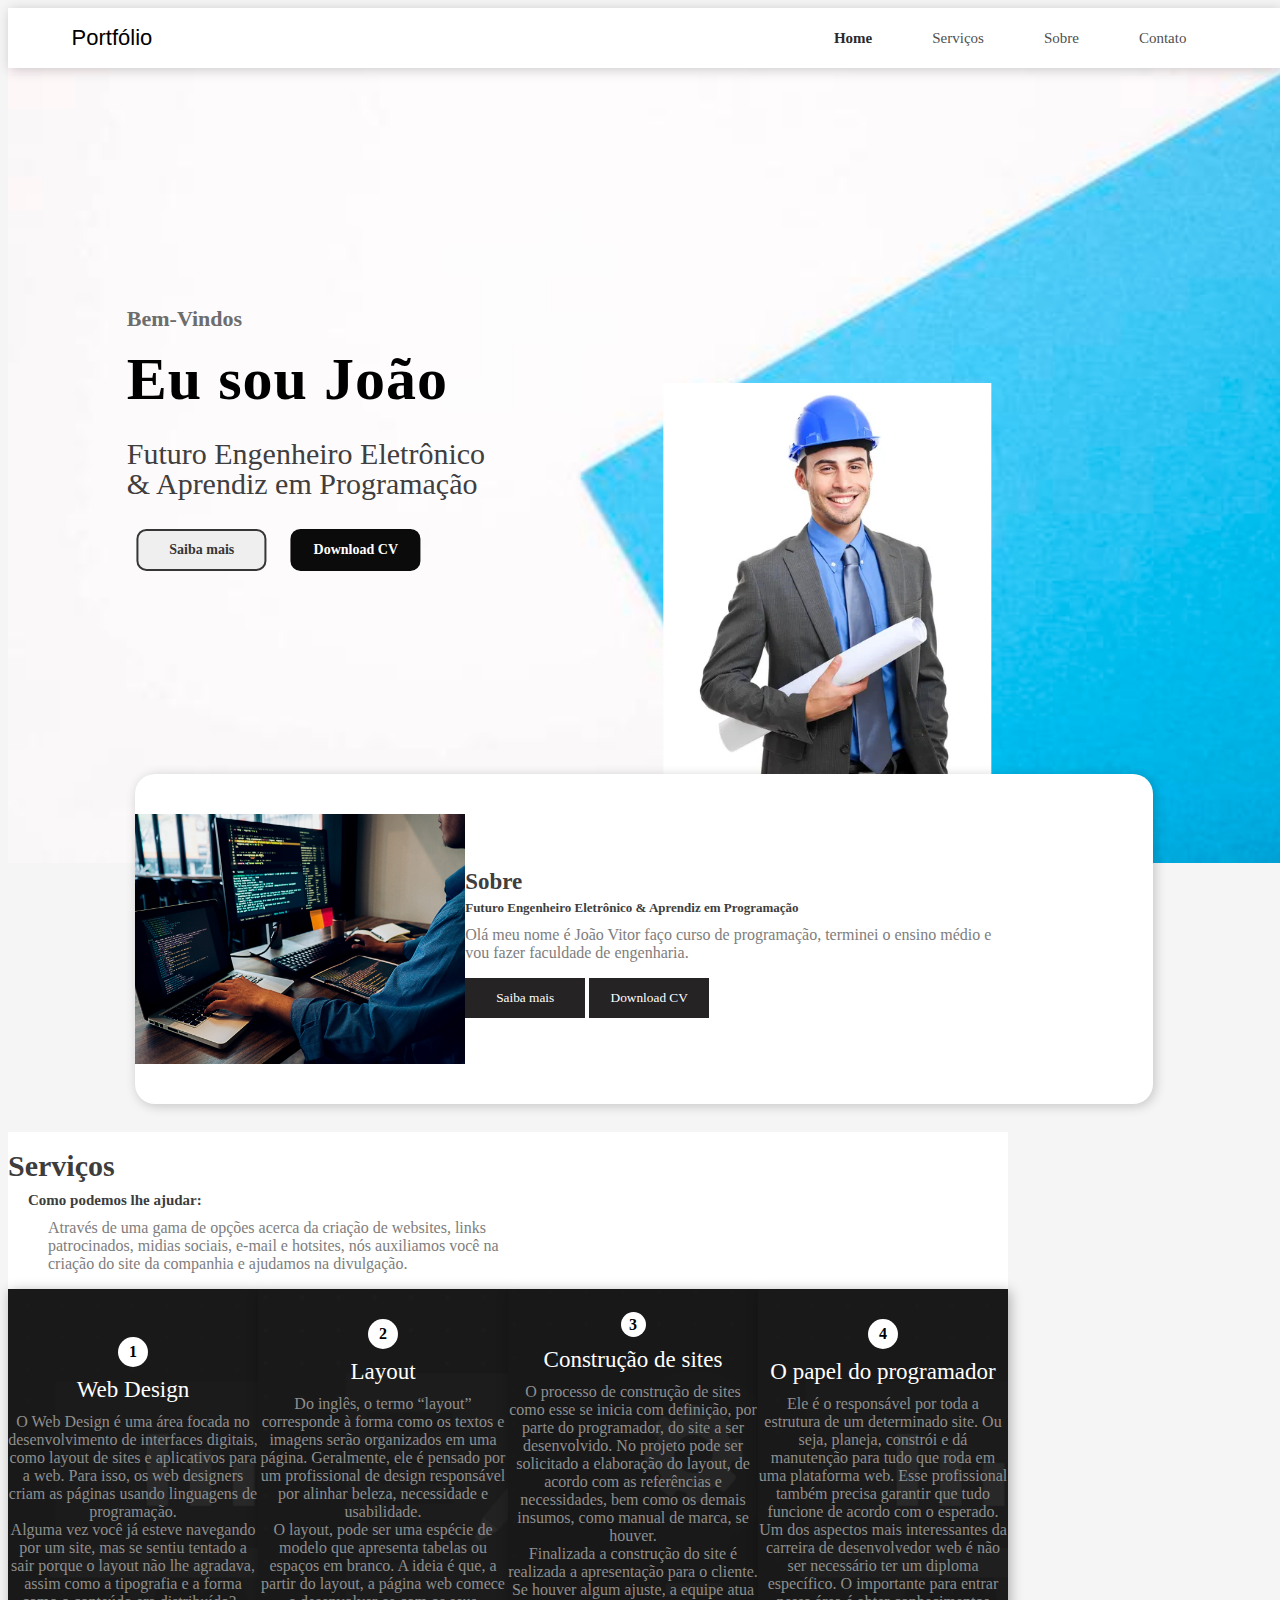
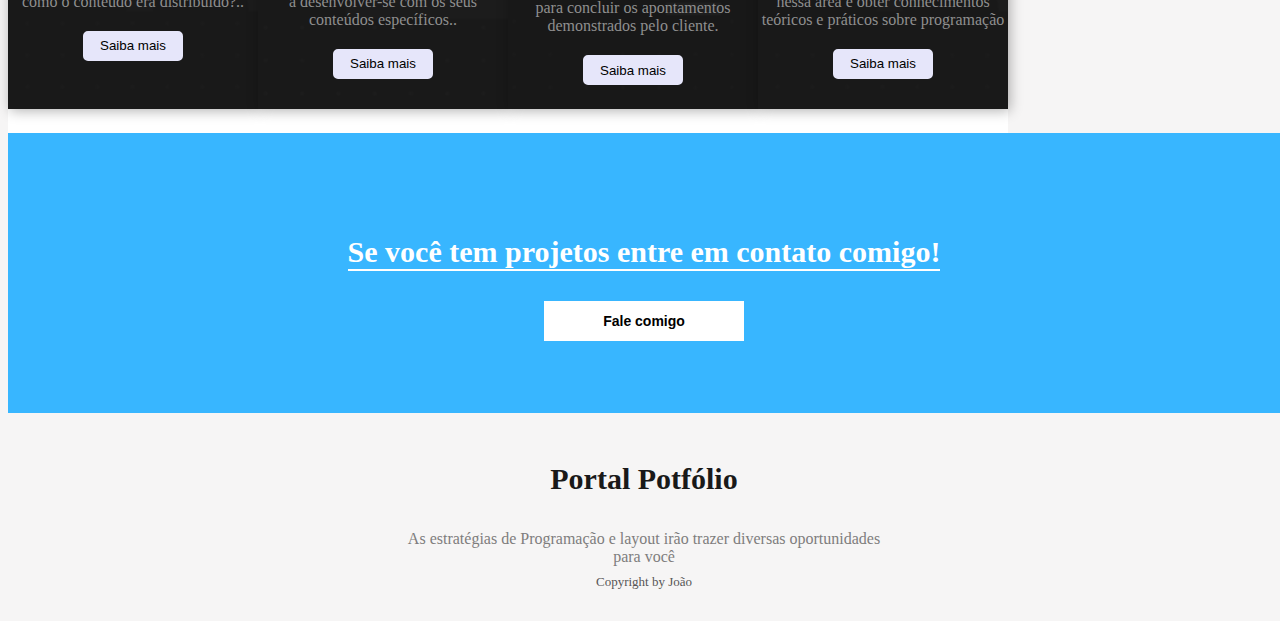
<file: Portfólio/Index.html>
<!DOCTYPE html>
<html>
<head>
  <link rel="shortcut icon" href="img/logo.png">
  <link rel="stylesheet" type="text/css" href="MenuStyle.css">
  <link rel="stylesheet" type="text/css" href="SiteStyle.css">
  <link rel="stylesheet" type="text/css" href="TextStyle.css">
  <title>Meu Portfolio</title>
</head>
<body>

  <!-- Navegador -->

  <section>


  <nav>
  <a href="Index.html" class="logo">Portfólio</a>

  <ul>

    <li><a href="Index.html" class="active">Home</a></li>
    <li><a href="#Serviços">Serviços</a></li>
    <li><a href="Sobre.html">Sobre</a></li>
    <li><a href="Contato.html">Contato</a></li>

  </ul>
</nav>
<!-- Textos -->
  <div class="conteudo-texto">
    <p>Bem-Vindos</p>
    <p>Eu sou João</p>
    <p>Futuro Engenheiro Eletrônico <br> & Aprendiz em Programação</p>
    <a href="Sobre.html"><button class="btn1">Saiba mais</button></a>
    <button class="btn2">Download CV</button>

  </div>

  <!-- Carregando img de fundo-->

  <div>
    <img src="img/engenheiro.jpg" class="imgbg" alt="imgbg">

  </div>

  </section>

  <div class="conteudo-sobre">
    
    <img src="img/img-3.jpeg">

    <div class="texto-sobre">
      <p>Sobre</p>
      <p>Futuro Engenheiro Eletrônico & Aprendiz em Programação</p>
      <p>Olá meu nome é João Vitor faço curso de programação, terminei o ensino médio e vou fazer faculdade de engenharia.</p>

      <a href="Sobre.html"><button class="btn1"> Saiba mais</button></a>
      <button class="btn2"> Download CV</button>

    </div>
  </div>
  
  <!-- Serviços -->

  <div class="servicos">

    <div class="servicos-textos">

      <p>Serviços</p>
      <p>Como podemos lhe ajudar:</p>
      <p>Através de uma gama de opções acerca da criação de websites, links patrocinados, midias sociais, e-mail e hotsites, nós auxiliamos você na criação do site da companhia e ajudamos na divulgação.</p>

    </div>

    <div id="Serviços" class="conteudo-box">

      <div class="box1">
        <span>1</span>

        <p class="headid">Web Design</p>

        <p class="detalhes">O Web Design é uma área focada no desenvolvimento de interfaces digitais, como layout de sites e aplicativos para a web. Para isso, os web designers criam as páginas usando linguagens de programação.
        <br>
        Alguma vez você já esteve navegando por um site, mas se sentiu tentado a sair porque o layout não lhe agradava, assim como a tipografia e a forma como o conteúdo era distribuído?..</p>

        <a href="https://rockcontent.com/br/blog/web-design/"><button>Saiba mais</button></a>

      </div>

      <div class="box2">
        <span>2</span>

        <p class="headid">Layout</p>

        <p class="detalhes">Do inglês, o termo “layout” corresponde à forma como os textos e imagens serão organizados em uma página. Geralmente, ele é pensado por um profissional de design responsável por alinhar beleza, necessidade e usabilidade.
        <br>
        O layout, pode ser uma espécie de modelo que apresenta tabelas ou espaços em branco. A ideia é que, a partir do layout, a página web comece a desenvolver-se com os seus conteúdos específicos..</p>

        <a href="https://www.superbiz.com.br/blog/o-que-e-o-layout-de-um-site/#:~:text=Do%20ingl%C3%AAs%2C%20o%20termo%20%E2%80%9Clayout,alinhar%20beleza%2C%20necessidade%20e%20usabilidade."><button>Saiba mais</button></a>

      </div>

      <div class="box3">
        <span>3</span>

        <p class="headid">Construção de sites</p>

        <p class="detalhes">O processo de construção de sites como esse se inicia com definição, por parte do programador, do site a ser desenvolvido.
        No projeto pode ser solicitado a elaboração do layout, de acordo com as referências e necessidades, bem como os demais insumos, como manual de marca, se houver.
        <br>
        Finalizada a construção do site é realizada a apresentação para o cliente. Se houver algum ajuste, a equipe atua para concluir os apontamentos demonstrados pelo cliente.</p>

        <a href="https://conceitoideal.com.br/blog/sites/como-e-o-processo-de-criacao-de-sites.html#:~:text=O%20trabalho%20de%20cria%C3%A7%C3%A3o%20de,Otimiza%C3%A7%C3%A3o%20de%20Sites%20(SEO)."><button>Saiba mais</button></a>

      </div>

      <div class="box4">
        <span>4</span>

        <p class="headid">O papel do programador</p>

        <p class="detalhes">Ele é o responsável por toda a estrutura de um determinado site. Ou seja, planeja, constrói e dá manutenção para tudo que roda em uma plataforma web. Esse profissional também precisa garantir que tudo funcione de acordo com o esperado.
        <br>
        Um dos aspectos mais interessantes da carreira de desenvolvedor web é não ser necessário ter um diploma específico. O importante para entrar nessa área é obter conhecimentos teóricos e práticos sobre programação</p>

        <a href="https://www.lewagon.com/pt-BR/blog/o-que-faz-um-programador"><button>Saiba mais</button></a>

      </div>
      
    </div>
    
  </div>

  <!-- Seção fale conosco -->

  <div class="contato">
    
    <p>Se você tem projetos entre em contato comigo!</p>

    <a href="Contato.html"><button>Fale comigo</button></a>

  </div>

  <!-- Seção footer -->

  <footer>
    
    <p>Portal Potfólio</p>
    <p>As estratégias de Programação e layout irão trazer diversas oportunidades para você</p>
    <p class="copy">Copyright by João</p>


  </footer>

</body>
</html>
</file>
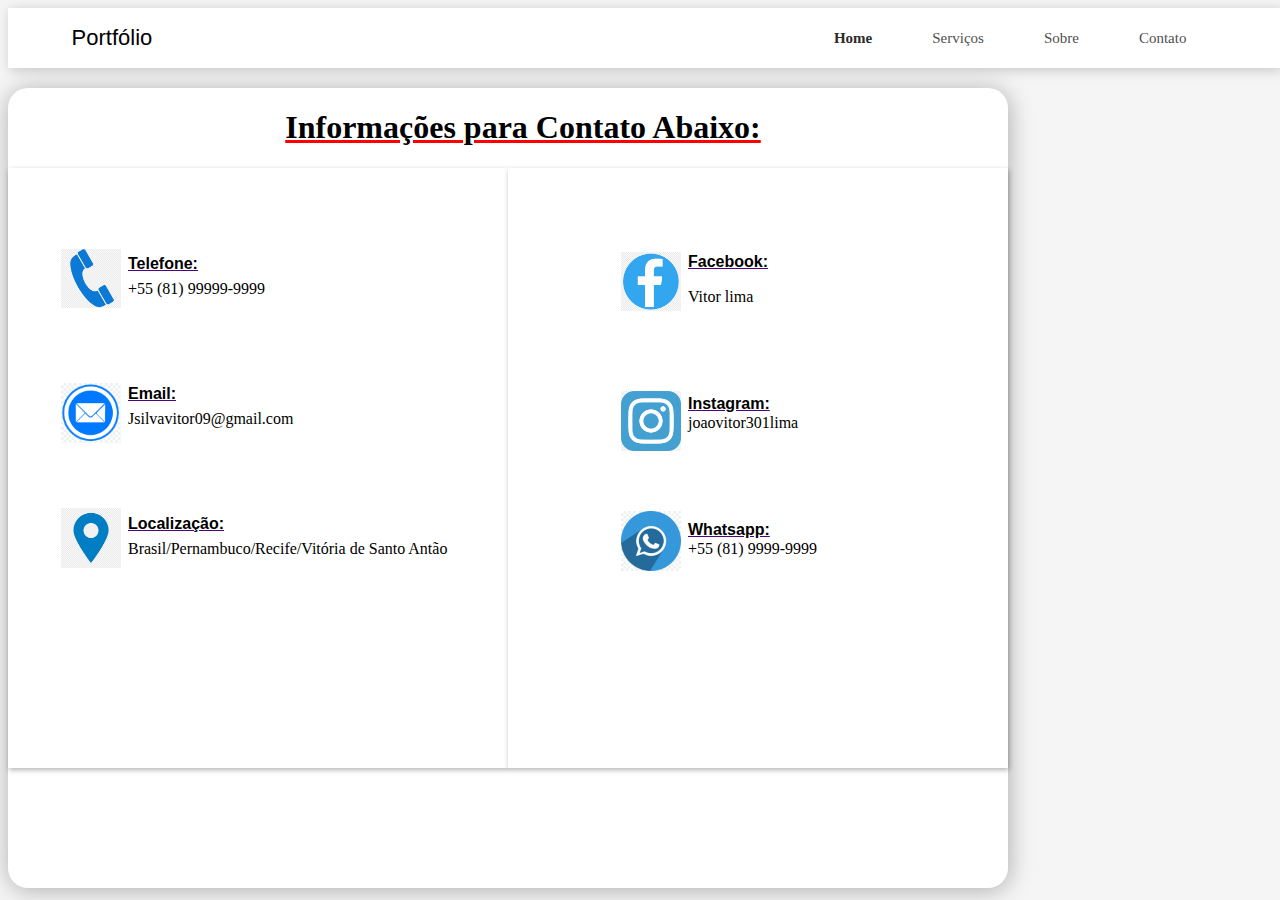
<file: Portfólio/Contato.html>
<!DOCTYPE html>
<html>
<head>
	<link rel="shortcut icon" href="img/logo.png">
	<link rel="stylesheet" type="text/css" href="MenuStyle.css">
	<link rel="stylesheet" type="text/css" href="SiteStyle.css">
	<link rel="stylesheet" type="text/css" href="TextStyle.css">
	<title>Meu Portfolio</title>
</head>
<body>

	<!-- Navegador -->
	<nav>
	<a href="Index.html" class="logo">Portfólio</a>

	<ul>

		<li><a href="Index.html" class="active">Home</a></li>
		<li><a href="Index.html">Serviços</a></li>
		<li><a href="Sobre.html">Sobre</a></li>
		<li><a href="Contato.html">Contato</a></li>

	</ul>
</nav>
<!-- Textos -->

 <div class="contatogeral"> 
 	<h1 class="titulocontato">Informações para Contato Abaixo:</h1>
 	<im class="imgcomuni" src="img/comunicações.jpg">
 		<div class="primeiraparte">
 	<ul>
 		<img class="fonecontato" src="img/fonecontato.png"><li class="infcontato">Telefone:</li><p class="textcontato">+55 (81) 99999-9999</p>
 		<img class="emailcontato" src="img/emailcontato.png"><li class="infcontato">Email:</li><p class="textcontato">Jsilvavitor09@gmail.com</p>
 		<img class="localcontato" src="img/localcontato.png"><li class="infcontato">Localização:</li><p class="textcontato">Brasil/Pernambuco/Recife/Vitória de Santo Antão</p>
	</div>
	<div class="segundaparte">
 		<img class="facecontato" src="img/facecontato.png"><li class="infcontato2">Facebook:</li><p class="textcontato2">Vitor lima</p>
 		<img class="instacontato" src="img/instacontato.png"><li class="infcontato2">Instagram:</li><p class="textcontato2">joaovitor301lima</p>
 		<img class="whatsappcontato" src="img/whatsappcontato.png"><li class="infcontato2">Whatsapp:</li><p class="textcontato2">+55 (81) 9999-9999</p>
	</div>
 	</ul>
 </div>

</body>
</html>
</file>
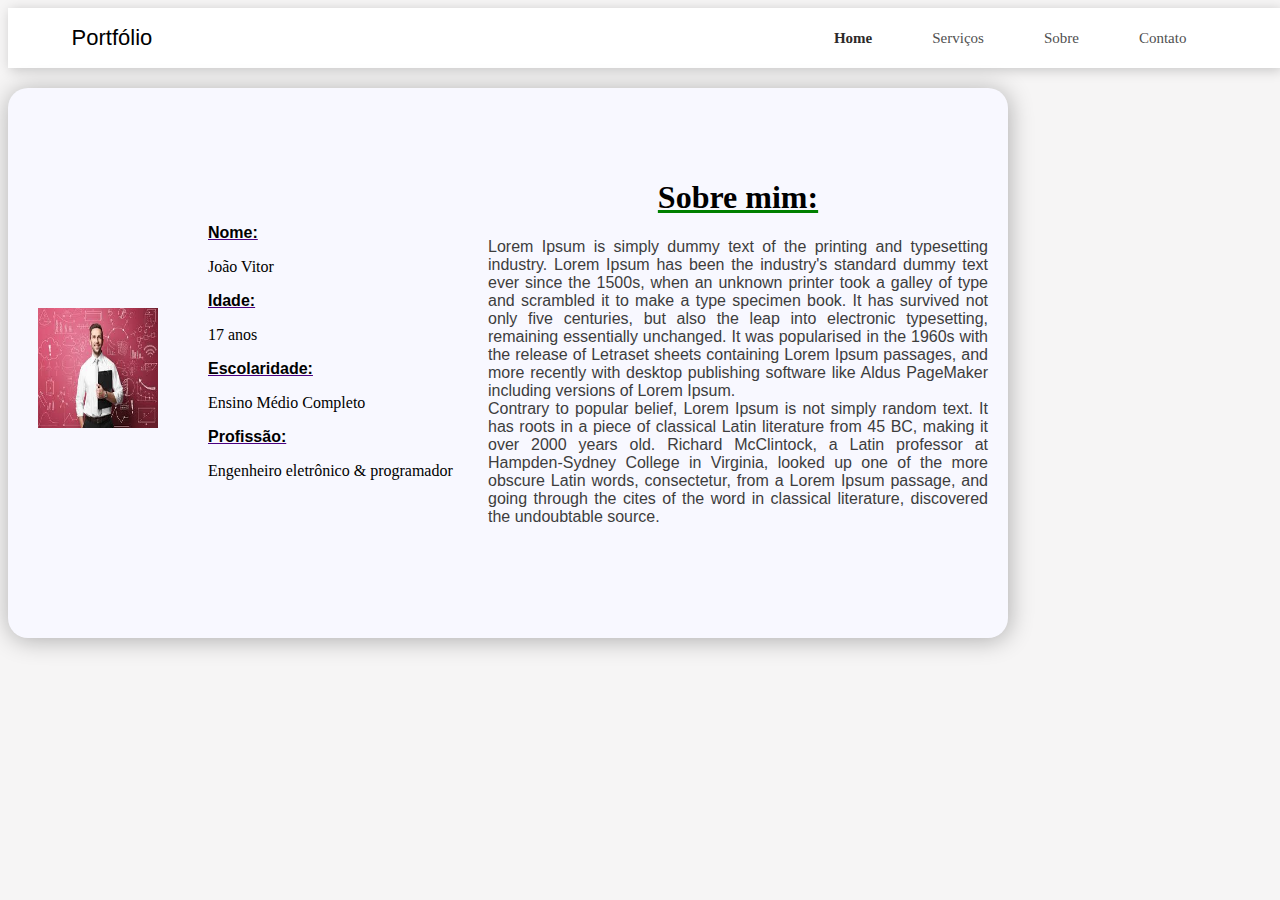
<file: Portfólio/Sobre.html>
<!DOCTYPE html>
<html>
<head>
	<link rel="shortcut icon" href="img/logo.png">
	<link rel="stylesheet" type="text/css" href="MenuStyle.css">
	<link rel="stylesheet" type="text/css" href="SiteStyle.css">
	<link rel="stylesheet" type="text/css" href="TextStyle.css">
	<title>Meu Portfolio</title>
</head>
<body>

	<!-- Navegador -->

	<nav>
	<a href="Index.html" class="logo">Portfólio</a>

	<ul>

		<li><a href="Index.html" class="active">Home</a></li>
		<li><a href="Index.html">Serviços</a></li>
		<li><a href="Sobre.html">Sobre</a></li>
		<li><a href="Contato.html">Contato</a></li>

	</ul>
</nav>

<!-- Textos -->
<div class="sobregeral">
	<div class="sobre">
		
		<img class="imgsobre" src="img/perfil-sobre.jpg">

		<p class="inf">Nome:</p> <p class="textinf">João Vitor</p>
		<p class="inf">Idade:</p> <p class="textinf">17 anos</p>
		<p class="inf">Escolaridade:</p> <p class="textinf">Ensino Médio Completo</p>
		<p class="inf">Profissão:</p> <p class="textinf">Engenheiro eletrônico & programador</p>

	</div>
	<div class="sobremim">
		
		<h1>Sobre mim:</h1>
		<p class="sobreinf">Lorem Ipsum is simply dummy text of the printing and typesetting industry. Lorem Ipsum has been the industry's standard dummy text ever since the 1500s, when an unknown printer took a galley of type and scrambled it to make a type specimen book. It has survived not only five centuries, but also the leap into electronic typesetting, remaining essentially unchanged. It was popularised in the 1960s with the release of Letraset sheets containing Lorem Ipsum passages, and more recently with desktop publishing software like Aldus PageMaker including versions of Lorem Ipsum. <br> Contrary to popular belief, Lorem Ipsum is not simply random text. It has roots in a piece of classical Latin literature from 45 BC, making it over 2000 years old. Richard McClintock, a Latin professor at Hampden-Sydney College in Virginia, looked up one of the more obscure Latin words, consectetur, from a Lorem Ipsum passage, and going through the cites of the word in classical literature, discovered the undoubtable source.</p>

	</div>
</div>
</body>
</html>
</file>
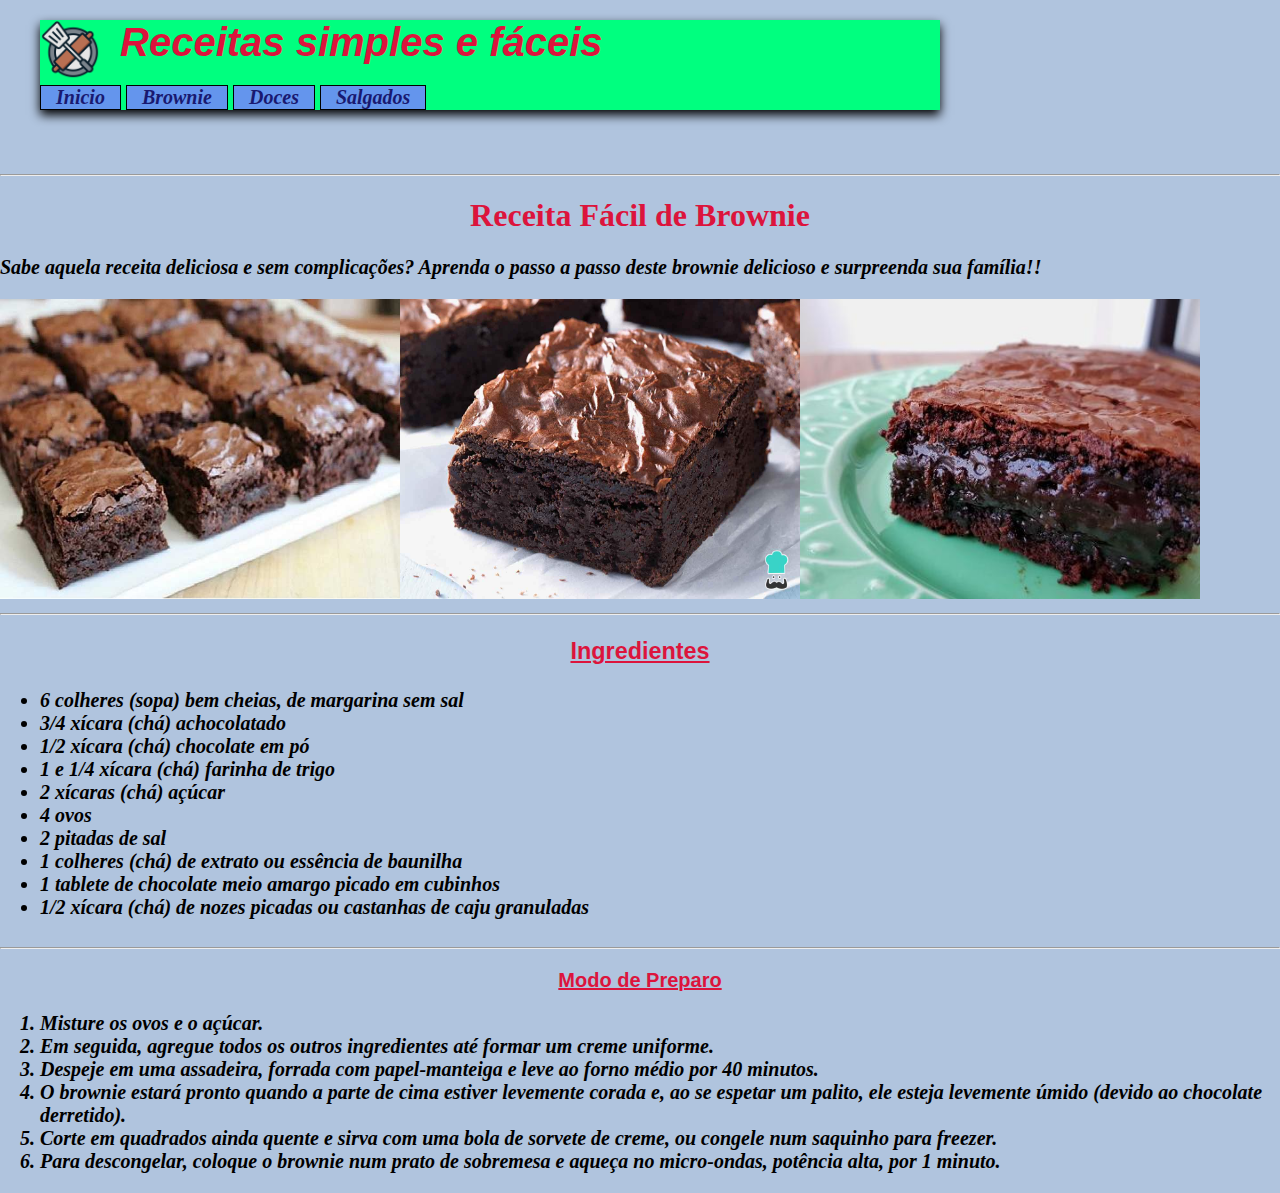
<file: receita/Brownie.html>
<!DOCTYPE html>
<html>
<head>
	<link rel="shortcut icon" href="imagens/iconsite.png">
	<title>Receitas simples e fáceis</title>
	<ul id="menu">
		<div class="principal">
			<div class="inicio">
				<div class="nome">
					<a href="Inicio.html" title="Início"> <h1> Receitas simples e fáceis</h1></a>
						<a href="Inicio.html" title="Início"> <img src="imagens/logomenu.png" width="60" height="60"></a>
				</div>
			</div>
		<div class="menu">
		<li><a href="Inicio.html">Inicio</a></li>
		<li><a href="Brownie.html">Brownie</a></li>
		<li><a href="doces.html">Doces</a></li>
		<li><a href="salgados.html">Salgados</a></li>
	</div>
	</div>
	</ul>
	<link rel="stylesheet" type="text/css" href="MenuStyle.css">
	<link rel="stylesheet" type="text/css" href="SiteStyle.css">
	<link rel="stylesheet" type="text/css" href="StyleText.css">
	<meta charset="utf-8">
	<meta name="viewport" content="width=device-width, initial-scale=1">
    <br><br>
</head>
<body>
	<hr>
	<h1 id="Começo">Receita Fácil de Brownie</h1>
	<p>Sabe aquela receita deliciosa e sem complicações? Aprenda o passo a passo deste brownie delicioso e surpreenda sua família!!
	<div class="containerImagem"><img src="imagens/brownie_2.jpg" width="400" height="300"></div>
	<div class="containerImagem"><img src="imagens/brownie.jpg" width="400" height="300"></div>
	<div class="containerImagem"><img src="imagens/brownie_3.jpg" width="400" height="300"></div>
	<div class="Div2">
		<hr>
	<h3 class="Ingredientes">Ingredientes</h3>
		<ul> 
			<li> 6 colheres (sopa) bem cheias, de margarina sem sal</li>
			<li>3/4 xícara (chá) achocolatado</li>
			<li>1/2 xícara (chá) chocolate em pó</li>
			<li>1 e 1/4 xícara (chá) farinha de trigo</li>
			<li>2 xícaras (chá) açúcar</li>
			<li>4 ovos</li>
			<li>2 pitadas de sal</li>
			<li>1 colheres (chá) de extrato ou essência de baunilha</li>
			<li>1 tablete de chocolate meio amargo picado em cubinhos</li>
			<li>1/2 xícara (chá) de nozes picadas ou castanhas de caju granuladas</li>
		</ul>
		</div>
		<hr>
		<h3 class="Preparo">Modo de Preparo</h3>
		<ol>
			<li>Misture os ovos e o açúcar.</li>
			<li>Em seguida, agregue todos os outros ingredientes até formar um creme uniforme.</li>
			<li>Despeje em uma assadeira, forrada com papel-manteiga e leve ao forno médio por 40 minutos.</li>
			<li>O brownie estará pronto quando a parte de cima estiver levemente corada e, ao se espetar um palito, ele esteja levemente úmido (devido ao chocolate derretido).</li>
			<li>Corte em quadrados ainda quente e sirva com uma bola de sorvete de creme, ou congele num saquinho para freezer.</li>
			<li>Para descongelar, coloque o brownie num prato de sobremesa e aqueça no micro-ondas, potência alta, por 1 minuto.</li>
		</ol>
		<p>
</body>
</html>
</file>
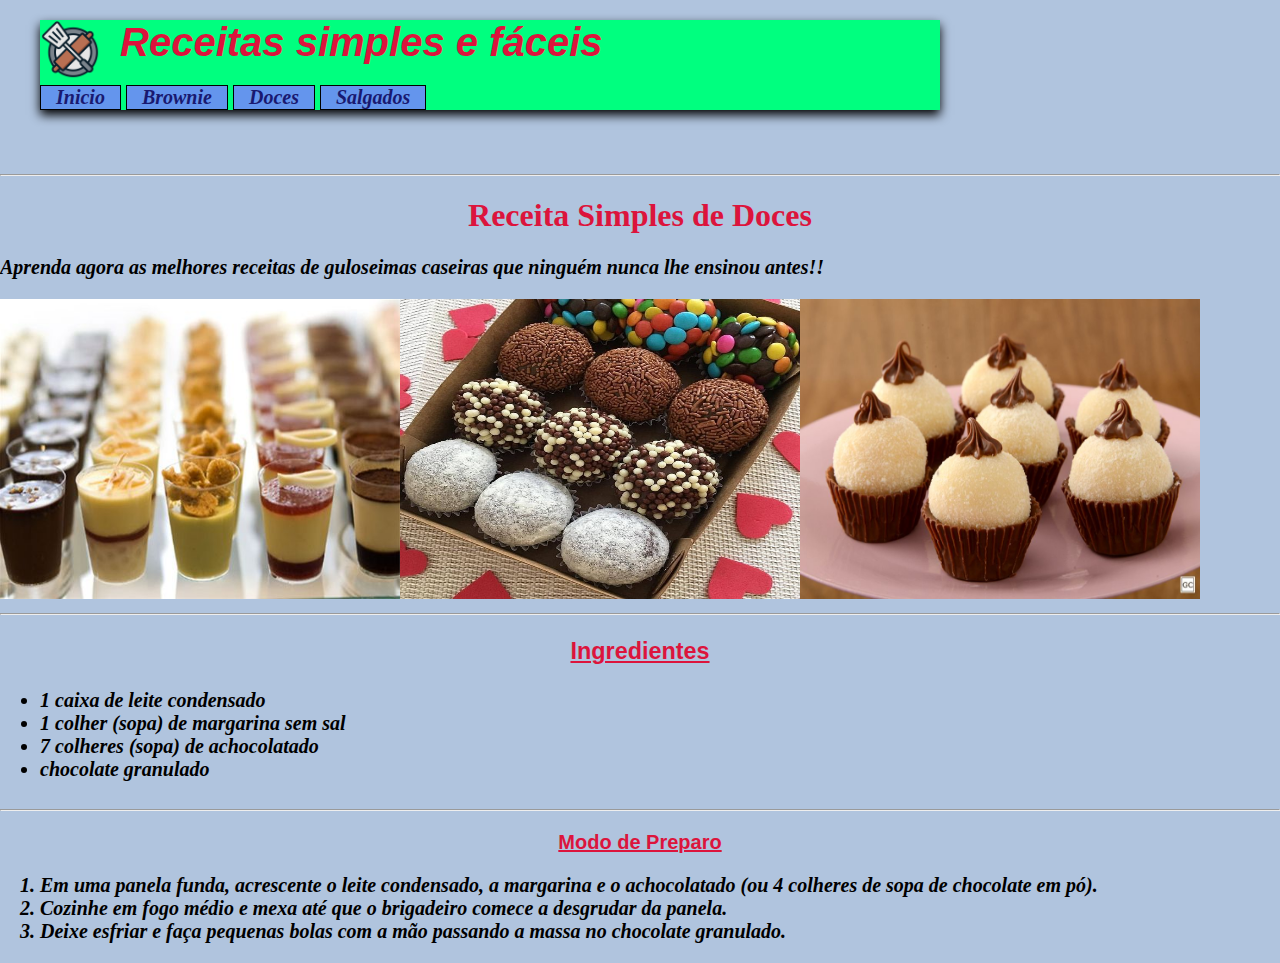
<file: receita/doces.html>
<!DOCTYPE html>
<html>
<head>
	<link rel="shortcut icon" href="imagens/iconsite.png">
	<title>Receitas simples e fáceis</title>
	<ul id="menu">
		<div class="principal">
			<div class="inicio">
				<div class="nome">
					<a href="Inicio.html" title="Início"> <h1> Receitas simples e fáceis</h1></a>
						<a href="Inicio.html" title="Início"> <img src="imagens/logomenu.png" width="60" height="60"></a>
				</div>
			</div>
		<div class="menu">
		<li><a href="Inicio.html">Inicio</a></li>
		<li><a href="Brownie.html">Brownie</a></li>
		<li><a href="doces.html">Doces</a></li>
		<li><a href="salgados.html">Salgados</a></li>
	</div>
	</div>
	</ul>
	<link rel="stylesheet" type="text/css" href="MenuStyle.css">
	<link rel="stylesheet" type="text/css" href="SiteStyle.css">
	<link rel="stylesheet" type="text/css" href="StyleText.css">
	<meta charset="utf-8">
	<meta name="viewport" content="width=device-width, initial-scale=1">
    <br><br>
</head>
<body>
	<hr>
	<h1 class="doces">Receita Simples de Doces</h1>
	<p>Aprenda agora as melhores receitas de guloseimas caseiras que ninguém nunca lhe ensinou antes!!</p>
	<div class="containerImagem"><img src="imagens/docefoto.jpg" width="400" height="300">
	</div>
	<div class="containerImagem"><img src="imagens/brigadeiro.jpg" width="400" height="300">
	</div>
	<div class="containerImagem"><img src="imagens/brigadeiro2.jpg" width="400" height="300">
	</div>
	<div class="Div2">
		<hr>
	<h3 class="Ingredientes">Ingredientes</h3>
		<ul>
			<li>1 caixa de leite condensado</li>
			<li>1 colher (sopa) de margarina sem sal</li>
			<li>7 colheres (sopa) de achocolatado</li>
			<li>chocolate granulado</li>
		</ul>
	</div>
	<hr>
	<h3 class="Preparo">Modo de Preparo</h3>
		<ol>
			<li>Em uma panela funda, acrescente o leite condensado, a margarina e o achocolatado (ou 4 colheres de sopa de chocolate em pó).</li>
			<li>Cozinhe em fogo médio e mexa até que o brigadeiro comece a desgrudar da panela.</li>
			<li>Deixe esfriar e faça pequenas bolas com a mão passando a massa no chocolate granulado.</li>
		</ol>
</body>
</html>
</file>
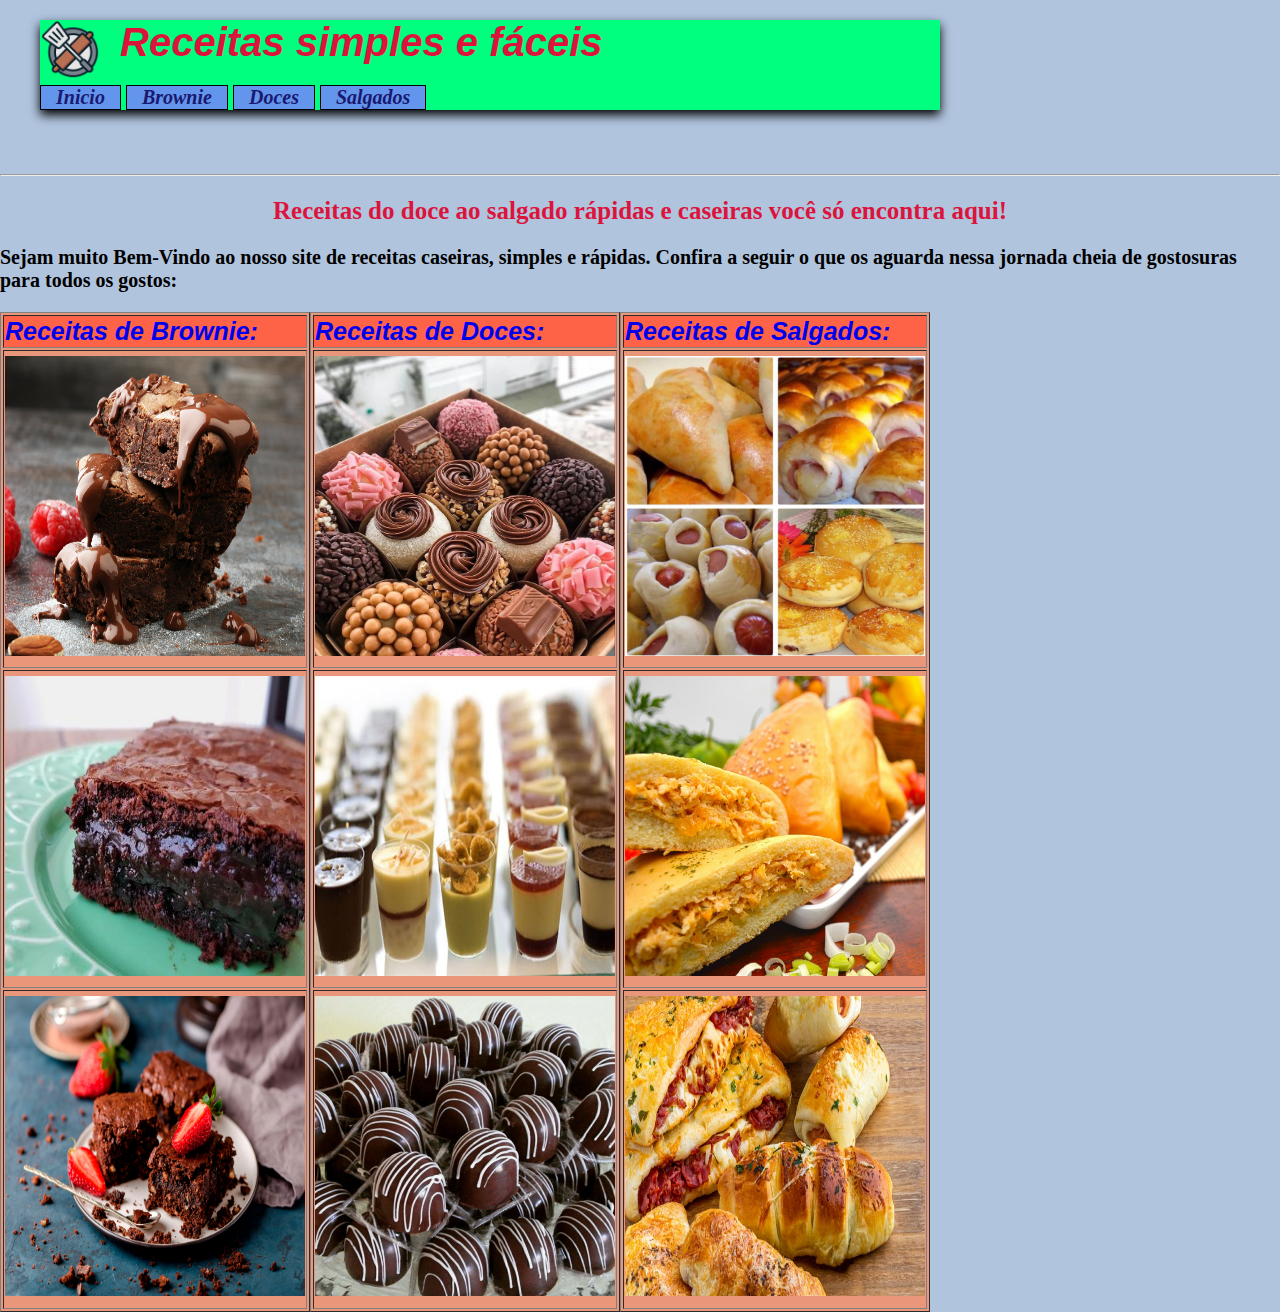
<file: receita/Inicio.html>
<!DOCTYPE html>
<html>
<head>
	<link rel="shortcut icon" href="imagens/iconsite.png">
	<title>Receitas simples e fáceis</title>
	<ul id="menu">
		<div class="principal">
			<div class="inicio">
				<div class="nome">
					<a href="Inicio.html" title="Início"> <h1> Receitas simples e fáceis</h1></a>
						<a href="Inicio.html" title="Início"> <img src="imagens/logomenu.png" width="60" height="60"></a>
				</div>
			</div>
		<div class="menu">
		<li><a href="Inicio.html">Inicio</a></li>
		<li><a href="Brownie.html">Brownie</a></li>
		<li><a href="doces.html">Doces</a></li>
		<li><a href="salgados.html">Salgados</a></li>
	</div>
	</div>
	</ul>
	<link rel="stylesheet" type="text/css" href="MenuStyle.css">
	<link rel="stylesheet" type="text/css" href="SiteStyle.css">
	<link rel="stylesheet" type="text/css" href="StyleText.css">
	<meta charset="utf-8">
	<meta name="viewport" content="width=device-width, initial-scale=1">
    <br><br>
</head>
<body> 
	<hr>
	<h2 class="index">Receitas do doce ao salgado rápidas e caseiras você só encontra aqui!</h2>
	<p class="introducao">Sejam muito Bem-Vindo ao nosso site de receitas caseiras, simples e rápidas. Confira a seguir o que os aguarda nessa jornada cheia de gostosuras para todos os gostos:</p>
	<Table border width=300 height=1000>
		<tr><td class="tabela"><a class="links" href="Brownie.html">Receitas de Brownie:</a></td></tr>
		<tr><td><a href="Brownie.html"><img src="imagens/brownies.jpg" width="300" height="300"></a></td></tr>
		<tr><td><a href="Brownie.html"><img src="imagens/brownie_3.jpg" width="300" height="300"></a></td></tr>
		<tr><td><a href="Brownie.html"><img src="imagens/brownies2.jpg" width="300" height="300"></a></td></tr>
	</Table>
	<Table border width=300 height=1000>
		<tr><td class="tabela"><a class="links" href="doces.html">Receitas de Doces:</a></td></tr>
		<tr><td><a href="doces.html"><img src="imagens/docetabela.jpg" width="300" height="300"></a></td></tr>
		<tr><td><a href="doces.html"><img src="imagens/docefoto.jpg" width="300" height="300"></a></td></tr>
		<tr><td><a href="doces.html"><img src="imagens/docetabela2.jpg" width="300" height="300"></a></td></tr>
	</Table>
	<Table border width=300 height=1000>
		<tr><td class="tabela"><a class="links" href="salgados.html">Receitas de Salgados:</a></td></tr>
		<tr><td><a href="salgados.html"><img src="imagens/salgadotabela.jpg" width="300" height="300"></a></td></tr>
		<tr><td><a href="salgados.html"><img src="imagens/salgados2.jpg" width="300" height="300"></a></td></tr>
		<tr><td><a href="salgados.html"><img src="imagens/salgadotabela2.jpg" width="300" height="300"></a></td></tr>
</body>
</html>
</file>
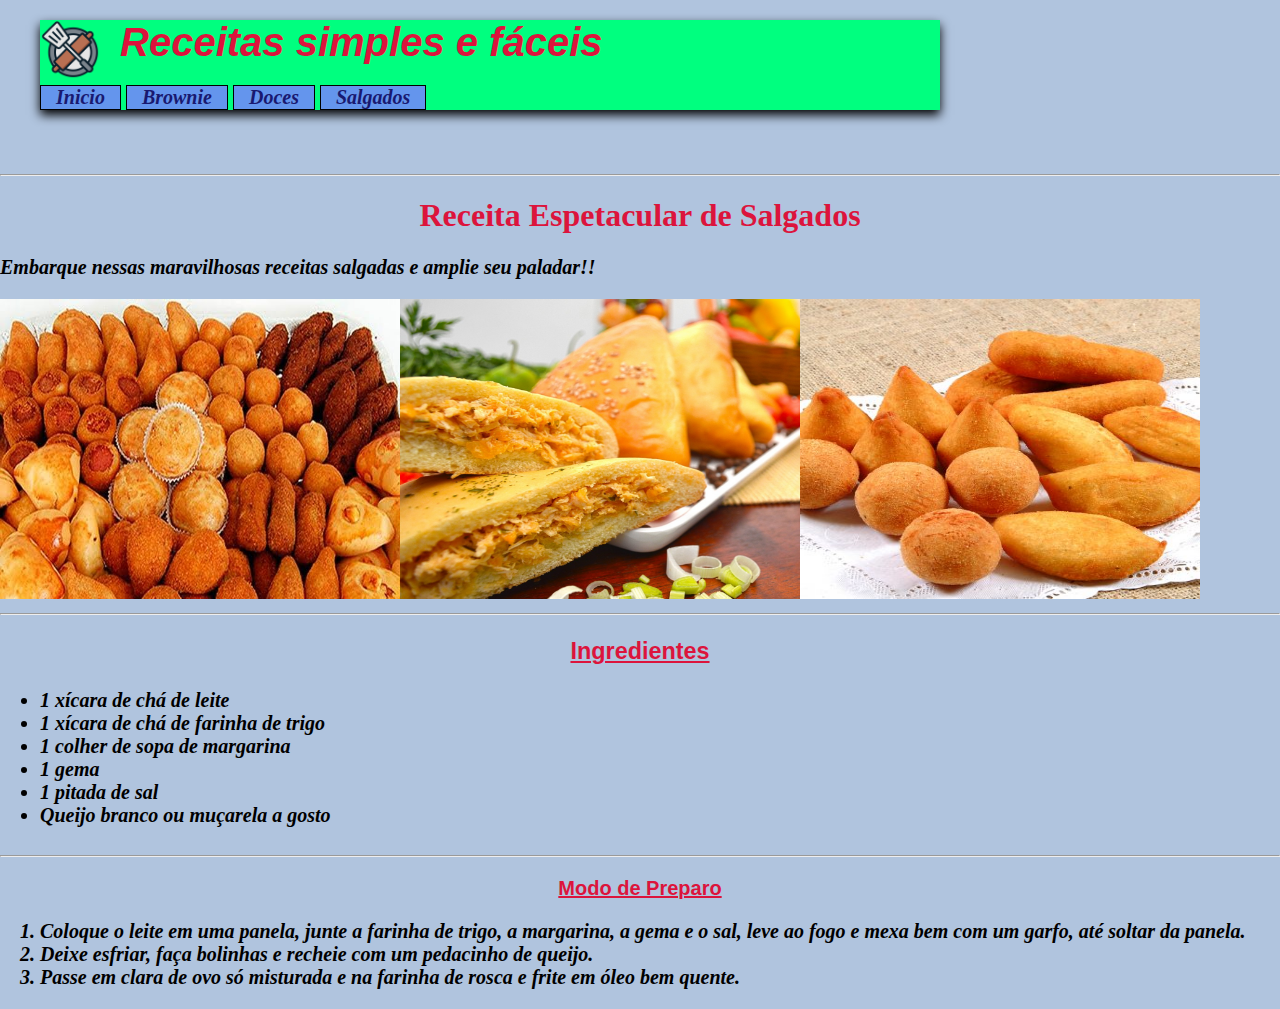
<file: receita/salgados.html>
<!DOCTYPE html>
<html>
<head>
	<link rel="shortcut icon" href="imagens/iconsite.png">
	<title>Receitas simples e fáceis</title>
	<ul id="menu">
		<div class="principal">
			<div class="inicio">
				<div class="nome">
					<a href="Inicio.html" title="Início"> <h1> Receitas simples e fáceis</h1></a>
						<a href="Inicio.html" title="Início"> <img src="imagens/logomenu.png" width="60" height="60"></a>
				</div>
			</div>
		<div class="menu">
		<li><a href="Inicio.html">Inicio</a></li>
		<li><a href="Brownie.html">Brownie</a></li>
		<li><a href="doces.html">Doces</a></li>
		<li><a href="salgados.html">Salgados</a></li>
	</div>
	</div>
	</ul>
	<link rel="stylesheet" type="text/css" href="MenuStyle.css">
	<link rel="stylesheet" type="text/css" href="SiteStyle.css">
	<link rel="stylesheet" type="text/css" href="StyleText.css">
	<meta charset="utf-8">
	<meta name="viewport" content="width=device-width, initial-scale=1">
    <br><br>
</head>
<body>
	<hr>
	<h1 class="salgados">Receita Espetacular de Salgados</h1>
	<p>Embarque nessas maravilhosas receitas salgadas e amplie seu paladar!!</p>
	<div class="containerImagem"><img src="imagens/salgadosfoto.jpg" width="400" height="300">
	</div>
	<div class="containerImagem"><img src="imagens/salgados2.jpg" width="400" height="300">
	</div>
	<div class="containerImagem"><img src="imagens/salgados3.jpg" width="400" height="300">
	</div>
	<div class="Div2">
		<hr>
	<h3 class="Ingredientes">Ingredientes</h3>
		<ul>
			<li>1 xícara de chá de leite</li>
			<li>1 xícara de chá de farinha de trigo</li>
			<li>1 colher de sopa de margarina</li>
			<li>1 gema</li>
			<li>1 pitada de sal</li>
			<li>Queijo branco ou muçarela a gosto</li>
		</ul>
	</div>
	<hr>
	<h3 class="Preparo">Modo de Preparo</h3>
		<ol>
			<li>Coloque o leite em uma panela, junte a farinha de trigo, a margarina, a gema e o sal, leve ao fogo e mexa bem com um garfo, até soltar da panela.
			</li>
			<li>Deixe esfriar, faça bolinhas e recheie com um pedacinho de queijo.
			</li>
			<li>Passe em clara de ovo só misturada e na farinha de rosca e frite em óleo bem quente.</li>
		</ol>
</body>
</html>
</file>
<file: Portfólio/MenuStyle.css>
#menu li:hover{
    background-color: #1C1C1C;
}

#menu a:hover{
    color: #A52A2A;
}

#menu li{
    border: 1px solid #000000;
    background-color: #000000;
    display: inline-block;
    float: center;
}

#menu li a{
    text-decoration: none;
    color: #FFFFFF;
    padding: 5px 15px;
}

.inicio{
    display: table;
}

.nome h1{
    margin: 0;
    padding: 0;
    font-family:Century Gothic, sans-serif;
    font-size: 40px;
    text-indent: 20px;
    float: right;
}

/* Estilo Navegador */
nav{
    display: flex;
    justify-content: space-between;
    align-items: center;
    height: 60px;
    background-color: #ffffff;
    box-shadow: 2px 2px 12px rgba(0,0,0,0.2);
    padding: 0px 5%;
}

nav ul{
    display: flex;
}

nav ul li a{
    margin: 30px;
    font-family: myriad pro regular;
    color: #505050;
    font-size: 15px;
    font-weight: 30px;
}

.logo{
    font-family: Arial;
    color: #000000;
    font-size: 22px;
}

.active{
    font-weight: bold;
    color: #2d2a2a;
}
</file>
<file: Portfólio/SiteStyle.css>
section{
	width: 100%;
	height: 95vh;
	background-image: url(img/bg3.jpg);
	background-repeat: no-repeat;
	background-size: cover;
	position: relative;
}

:root{
  --sitetext-align: center;
}

.principal{
    width: 900px;
    height: 200px;
    background-color: #ffffff;
    height: 0 auto;
    box-shadow: 0px 5px 10px black;
}

.btn1{
	border: 2px solid #373636;
	color: #373636;
}

.btn2{
	background-color: #0b0b0b;
	border: none;
	color: #ffffff;
}

button:active{
	transform: scale(1.1);
}

/* Estilo da imagem de fundo do banner */

.imgbg{
	height: 440px;
	position: absolute;
	bottom: 40px;
	left: 67%;
	transform: translateX(-60%);
}

.conteudo-sobre{
	width: 80%;
	height: 330px;
	background-color: #ffffff;
	border-radius: 20px;
	box-shadow: 2px 2px 12px rgba(0,0,0,0.2);
	display: flex;
	margin: -7% auto 28px auto;
	position: relative;
	align-items: center;
}

.conteudo-sobre img{
	height: 250px;
	width: 330px;
}

.texto-sobre{
	width: 550px;
}

.conteudo-sobre p:nth-child(1){
	color: #403e3e;
	font-family: myarid pro;
	font-weight: bold;
	font-size: 23px;
	line-height: 0px;
}

.conteudo-sobre p:nth-child(2){
	color: #3e3e3e;
	font-size: 13px;
	font-family: myria pro;
	font-weight: bold;
	line-height: 5px;
}

.conteudo-sobre p:nth-child(3),
.conteudo-sobre p:nth-child(4){
	color: #7e7d7d;
	font-family: calibri;
	font-size: 16px;
}

.texto-sobre button{
	width: 120px;
	height: 40px;
	color: #ffffff;
	outline: none;
	border: none;
	font-family: calibri;
	background-color: #262325;
}

/* Seção de Serviços */

.servicos{
	padding-top: 1px;
	width: 1000px;
	height: 600px;
	background-color: #ffffff;
}

.servicos-textos p:nth-child(1){
	font-family: calibri;
	font-weight: bold;
	color: #3d3d3d;
	font-size: 30px;
	line-height: 5px;
}

.servicos-textos p:nth-child(2){
	font-family: calibri;
	font-weight: bold ;
	color: #3d3d3d;
	font-size: 15px;
	line-height: 5px;
	padding-left: 20px;
}

.servicos-textos p:nth-child(3){
	font-family: calibri;
	color: #7e7d7d;
	padding-left: 40px;
}

.servicos-textos{
	width: 500px;
}

.box1 , .box2 , .box3 , .box4{
	width: 300px;
	height: 420px;
	background-repeat: no-repeat;
	background-size: cover;
	box-shadow: 2px 2px 12px rgba(0,0,0,0.3);
	display: flex;
	justify-content: center;
	align-items: center;
	flex-direction: column;
}

.conteudo-box{
	display: flex;
	justify-content: space-between;
	margin-left: 0px;
	margin-right: 50px;
}

.box1{
	background-image: url(img/services-1.png);
}

.box2{
	background-image: url(img/services-2.png);
}

.box3{
	background-image: url(img/services-3.png);
}

.box4{
	background-image: url(img/services-1.png);
}

.box1 span,
.box2 span,
.box3 span,
.box4 span{
	width: 30px;
	height: 30px;
	border-radius: 50%;
	background-color: #ffffff;
	display: flex;
	justify-content: center;
	align-items: center;
	font-family: calibri;
	font-weight: bold;
	margin-top: 10px;
}

.box3 span{
	width: 25px;
	height: 25px;
}

.box1 p:nth-child(2),
.box2 p:nth-child(2),
.box3 p:nth-child(2),
.box4 p:nth-child(2){
	color: #ffffff;
	font-family: calibri;
	font-size: 23px;
	line-height: 0px;
}

.box1 p:nth-child(3),
.box2 p:nth-child(3),
.box3 p:nth-child(3),
.box4 p:nth-child(3){
	font-family: calibri;
	text-align: center;
	width: 250px;
	color: #8f8f8f;
	margin: 0px 0px 20px 0px;
}

.box1 button,
.box2 button,
.box3 button,
.box4 button{
	width: 100px;
	height: 30px;
	background-color: #E6E6FA;
	border: 2px solid #E6E6FA;
	border-radius: 5px;
	margin-bottom: 10px;
}

.box3 button{
}

/* Seção fale comigo */

.contato{
	width: 100%;
	height: 280px;
	background-image: url(img/banner.png);
	background-size: cover;
	background-repeat: no-repeat;
	display: flex;
	flex-direction: column;
	justify-content: center;
	align-items: center;
}

.contato p{
	color: #ffffff;
	font-size: 30px;
	font-family: calibri;
	font-weight: bold;
	border-bottom: 2px solid #ffffff; 
}

.contato button{
	width: 200px;
	height: 40px;
	background-color: #ffffff;
	outline: none;
	border: none;
	font-size: 14px;
	font-weight: bold;
}

/* Seção footer */

footer{
	height: 200px;
	display: flex;
	flex-direction: column;
	justify-content: center;
	align-items: center;
	position: relative;
}

footer p{
	font-family: calibri;
}

footer p:nth-child(1){
	font-weight: bold;
	color: #191919;
	line-height: 10px;
	font-size: 30px;
}

footer p:nth-child(2){
	font-size: 16px;
	color: #7e7d7d;
	width: 500px;
	text-align: center;
}

.copy{
	color: #565555;
	font-size: 13px;
	position: absolute;
	left: 50%;
	bottom: 10px;
	transform: translateX(-50%);
}

 /* Página Sobre */

.sobre{
	padding-top: 70px;
	position: relative;
	float: left;
	width: 480px;
	height: 400px;
}

.sobremim{
	padding-top: 20px;
	width: 500px;
	height: 400px;
	float: left;
	text-align: center;
	position: relative;
}

.imgsobre{
	padding-left: 30px;
	padding-top: 100px;
	float: left;
	width: 120px;
	height: 120px;
}

.sobregeral{
	margin-top: 20px;
	padding-top: 50px;
	width: 1000px;
	height: 500px;
	background-color: #F8F8FF;
	border-radius: 20px;
	box-shadow: 1px 2px 24px rgba(0,0,0,0.3);
	position: absolute;
}

 /* Página Contato */

.contatogeral{
	margin-top: 20px;
	width: 1000px;
	height: 800px;
	background-color: #FFFFFF;
	border-radius: 20px;
	box-shadow: 1px 2px 24px rgba(0,0,0,0.3);
	position: absolute;
}

.fonecontato{
	padding-left: 50px;
	padding-bottom: 415px;
	width: 60px;
	position: absolute;
	bottom: 45px;
	left: 5%;
	transform: translateX(-20%);
}

.emailcontato{
	padding-left: 50px;
	padding-bottom: 315px;
	width: 60px;
	position: absolute;
	bottom: 10px;
	left: 5%;
	transform: translateX(-20%);
}

.localcontato{
	padding-left: 50px;
	padding-bottom: 195px;
	width: 60px;
	position: absolute;
	bottom: 5px;
	left: 5%;
	transform: translateX(-20%);
}

.facecontato{
	padding-left: 50px;
	padding-bottom: 450px;
	width: 60px;
	position: absolute;
	bottom: 7px;
	left: 17%;
	transform: translateX(-20%);
}

.instacontato{
	padding-left: 50px;
	padding-bottom: 310px;
	width: 60px;
	position: absolute;
	bottom: 7px;
	left: 17%;
	transform: translateX(-20%);
}

.whatsappcontato{
	padding-left: 50px;
	padding-bottom: 190px;
	width: 60px;
	position: absolute;
	bottom: 7px;
	left: 17%;
	transform: translateX(-20%);
}

.primeiraparte{
	margin-top: 0px;
	float: left;
	width: 500px;
	height: 600px;
	background-color: #FFFFFF;
	box-shadow: 1px 2px 5px rgba(0,0,0,0.3);
	position: relative;
}

.segundaparte{
	margin-top: 0px;
	float: right;
	width: 500px;
	height: 600px;
	background-color: #FFFFFF;
	box-shadow: 1px 2px 5px rgba(0,0,0,0.3);
	position: relative;
}
</file>
<file: Portfólio/TextStyle.css>
body{
	background-color: #f6f5f5;
	margin-right: 0px;
	padding: 0px;
}

ul{
	list-style: none;
}

a{
	text-decoration: none;
}

/* Estilo Textos */

.conteudo-texto p:nth-child(1){
	font-family: calibri;
	font-weight: bold;
	color: #6d6d6d;
	font-size: 22px;
}

.conteudo-texto p:nth-child(2){
	font-family: calibri;
	font-weight: bold;
	letter-spacing: 1px;
	color: #000;
	font-size: 60px;
}

.conteudo-texto p:nth-child(3){
	font-family: myriad pro regular;
	color: #403e3e;
	font-size: 30px;
	line-height: 30px;
}

.conteudo-texto{
	line-height: 0px;
	margin: 45px 0px 25px;
}

.conteudo-texto{
	position: absolute;
	left: 13%;
	top: 42%;
	transform: translate(-13%,-42%);
}

.conteudo-texto button{
	width: 130px;
	height: 42px;
	border-radius: 10px;
	font-family: calibri;
	font-weight: bold;
	font-size: 14px;
	outline: none;
	margin: 0px 10px;
}

.inf{
	text-decoration: underline indigo;
	font-family: arial;
	padding-left: 200px;
	font-weight: bold;
}

.textinf{
	font-family: calibri; 
	padding-left: 200px;
	position: relative;
}

.sobreinf{
	color: #3d3d3d;
	text-align: justify;
	font-family: arial;
}

h1{
	text-decoration: underline green;
}

.titulocontato{
	padding-left: 30px;
	text-align: center;
	text-decoration-color: red;
}

.infcontato{
	text-decoration: underline indigo;
	font-family: arial;
	line-height: 0px;
	padding-top: 80px;
	padding-left: 80px;
	font-weight: bold;
}

.textcontato{
	font-family: calibri; 
	padding-left: 80px;
	position: relative;
}

.infcontato2{
	list-style: none;
	text-decoration: underline indigo;
	font-family: arial;
	float: left;
	bottom: 10px;
	padding-top: 85px;
	padding-left: 180px;
	font-weight: bold;
}

.textcontato2{
	font-family: calibri;
	padding-top: 110px; 
	line-height: 0px;
	padding-left: 320px;
	right: 140px;
	bottom: -3px;
	position: relative;
}
</file>
<file: receita/MenuStyle.css>
#menu li:hover{
    background-color: #4B0082;
}

#menu a:hover{
    color: #DAB5FF;
}

#menu li{
    border: 1px solid #000000;
    background-color: #6495ED;
    display: inline-block;
    float: center;
}

#menu li a{
    text-decoration: none;
    color: #191970;
    padding: 5px 15px;
}

.inicio{
    display: table;
}

.nome h1{
    margin: 0;
    padding: 0;
    font-family:Century Gothic, sans-serif;
    font-size: 40px;
    text-indent: 20px;
    float: right;
}
</file>
<file: receita/SiteStyle.css>
:root{
  --siteBackgroundColor: #B0C4DE;
  --sitetext-align:  center;
}

body{
  width: 100%;
  margin: 0;
  padding: 0;
  background-color: var(--siteBackgroundColor);
}

.containerImagem{
    text-align: var(--sitetext-align);
    float: left;
}

.Div2{
    font-size: 20px;
    width: 100%;
    min-width: 250;
    display: inline-block;
    vertical-align: top;
}

img{
   text-align: var(--sitetext-align);
}
 /*altera a cor da div do menu principal*/
.principal{
    width: 900px;
    background-color: #00FF7F;
    height: 0 auto;
    box-shadow: 0px 5px 10px black;
}

table{
    background-color: #E9967A;
    float: left;
}

td:hover{
    background-color: #A52A2A;
}
</file>
<file: receita/StyleText.css>
#Começo{
    text-align: center;
}

.Preparo{
    font-size: 20px;
    text-align: center;
    text-decoration: underline;
    font-family: sans-serif;
}

.Ingredientes{
    text-align: var(--sitetext-align);
    text-decoration: underline;
    font-family: sans-serif;
}

/*mudar a cor dos titulos pra encaixar com o menu*/
 h1,h2, h3{
        color: crimson;
         }
         li, ul, ol, p{
            font-family: calibri;
            font-size: 20px;
            font-weight: bold;
            font-style: italic;
            color: black;
         }

p, <br>{

    margin-bottom: 0;
}

h2{
    font-size: 25px;
}

.doces{
    text-align: var(--sitetext-align);
}

.salgados{
    text-align: var(--sitetext-align);
}

.index{
    text-align: var(--sitetext-align);
}         

.introducao{
    font-style: unset;
    font-weight: bolder;
}

td{
    font-size: 25px;
    font-weight: bolder;
    font-family: sans-serif;
    font-style: italic;
    color: #4B0082;
}

.tabela{
    background-color: #FF6347;
}

.links{
    text-decoration: unset;
}
</file>
